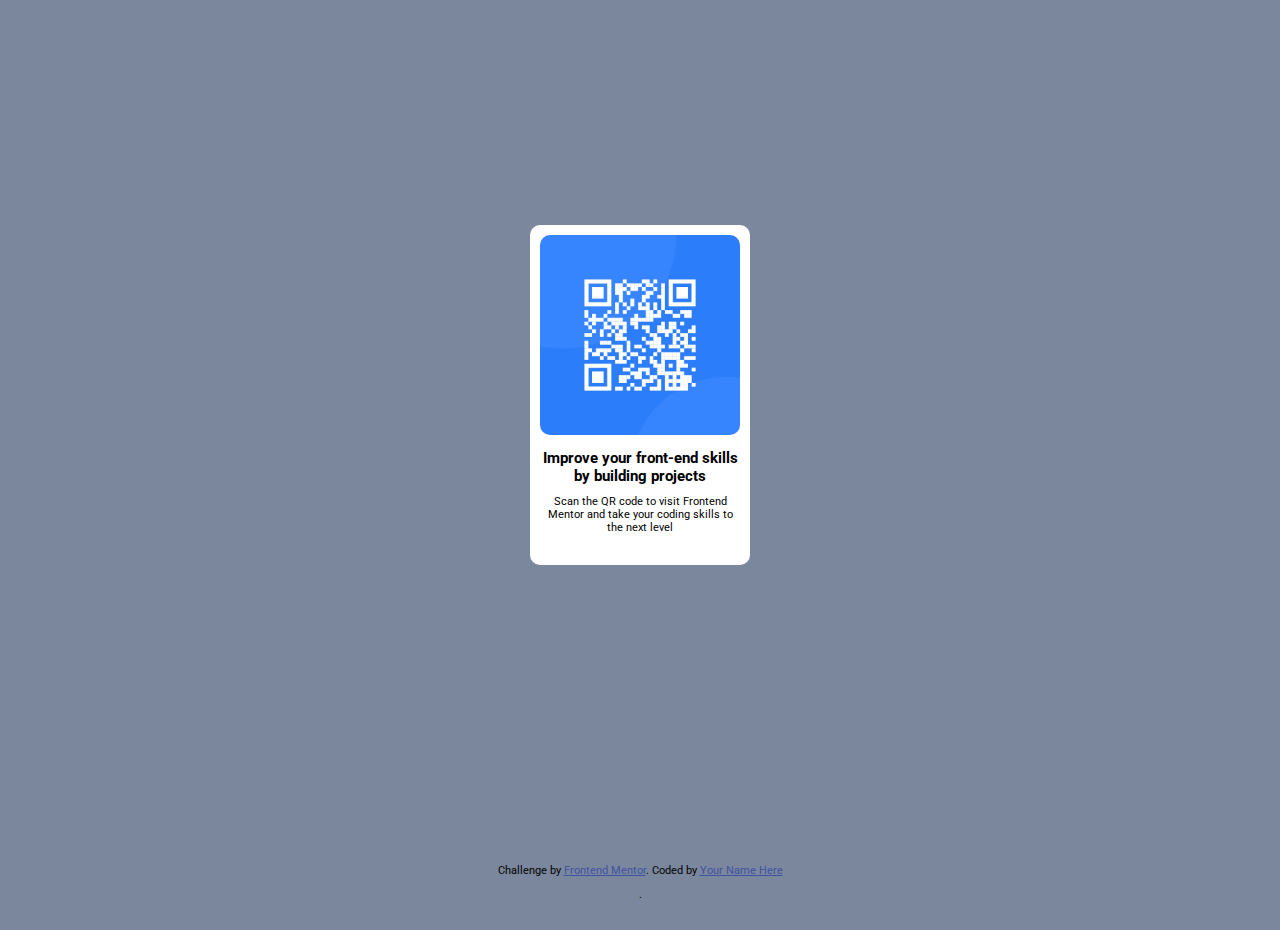
<file: index.html>
<!DOCTYPE html>
<html lang="en">
<head>
  <meta charset="UTF-8">
  <meta name="viewport" content="width=device-width, initial-scale=1.0"> <!-- displays site properly based on user's device -->

  <link rel="icon" type="image/png" sizes="32x32" href="./images/favicon-32x32.png">

  <link rel="stylesheet" type="text/css" href="style.css">

  <title>Frontend Mentor | QR code component</title>

  <!-- Feel free to remove these styles or customise in your own stylesheet 👍 -->
  <style>
    .attribution { font-size: 11px; text-align: center; }
    .attribution a { color: hsl(228, 45%, 44%); }
  </style>
</head>
<body>
<main>
<div class="container">

  <img src="./images/image-qr-code.png" alt="">

  <h1>Improve your front-end skills by building projects</h1>

  <h2>Scan the QR code to visit Frontend Mentor and take your coding skills to the next level</h2>


</div>
</main>
<footer>
  <div class="attribution">
    <p>Challenge by <a href="https://www.frontendmentor.io?ref=challenge" target="_blank">Frontend Mentor</a>. 
    Coded by <a href="#">Your Name Here</a></p>.
  </div>
</footer>
</body>
</html>
</file>
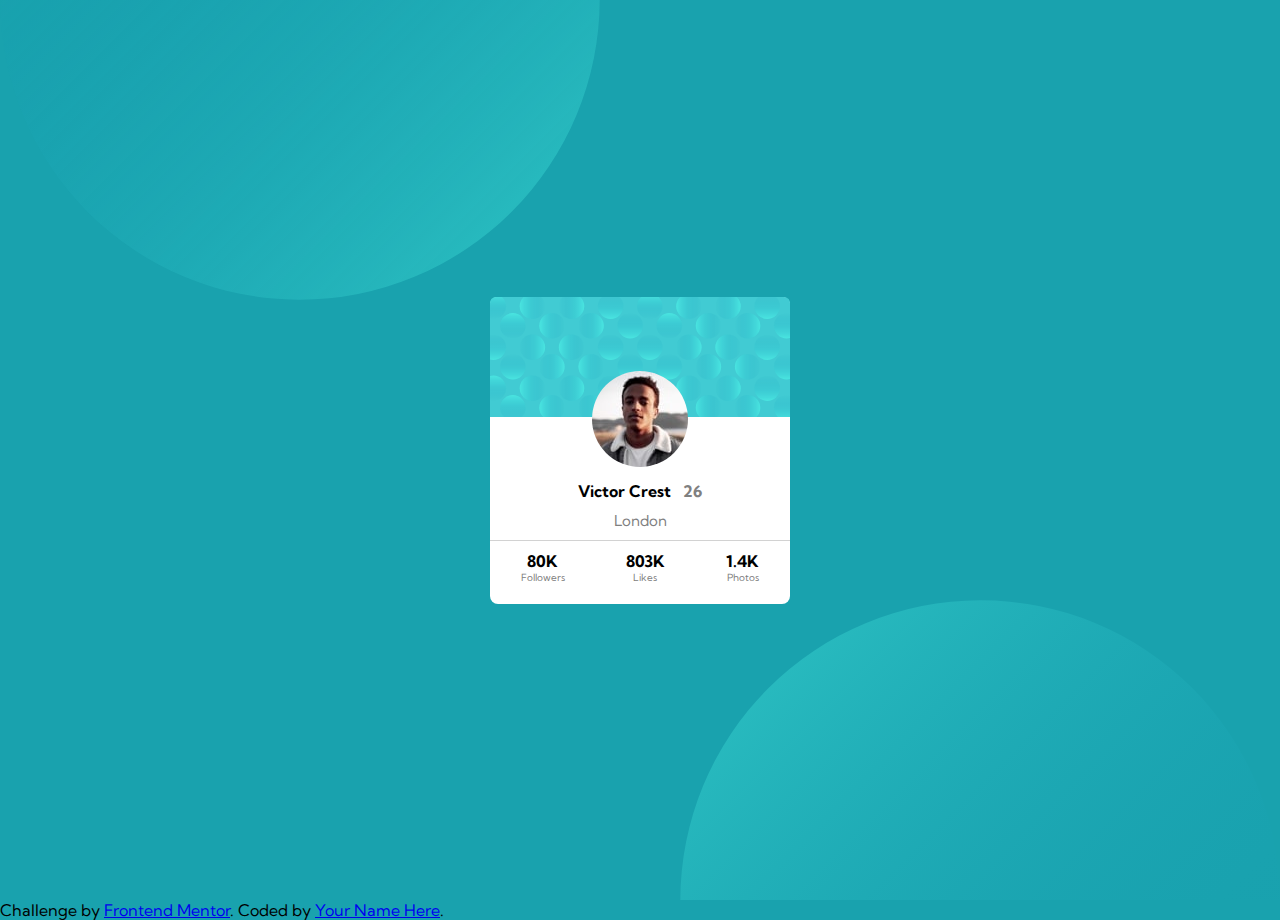
<file: profile-card/index.html>
<!DOCTYPE html>
<html lang="en">
<head>
  <meta charset="UTF-8">
  <meta name="viewport" content="width=device-width, initial-scale=1.0"> <!-- displays site properly based on user's device -->

  <link rel="icon" type="image/png" sizes="32x32" href="./images/favicon-32x32.png">

  <link rel="stylesheet" type="text/css" href="style.css">
  
  <title>Frontend Mentor | Profile card component</title>

  <!-- Feel free to remove these styles or customise in your own stylesheet 👍 -->
  <style>
    .attribution { font-size: 11px; text-align: center; }
    .attribution a { color: hsl(228, 45%, 44%); }
  </style>
</head>

<body>

<main>

  <div class="background-image-top-left"></div>
  <div class="background-image-bottom-left"></div>

  <div class="container">
    <img class="topo" src="./images/bg-pattern-card.svg">
    <img class="foto" src="./images/image-victor.jpg" alt="Foto de perfil">
    <div class="profile-name">Victor Crest&nbsp&nbsp&nbsp<span>26</span> </div>
    
    <div class="country">London</div>
 

  

  
  <div class="numeros">

    <div class="stats-box">
      <div class="stats-number">80K</div>
      <div class="stats-label">Followers</div>
    </div>

  <div class="stats-box">
      <div class="stats-number">803K</div>
      <div class="stats-label">Likes</div>
  </div>

  <div class="stats-box">
      <div class="stats-number">1.4K</div>
      <div class="stats-label">Photos</div>
  </div>

</div>  

</main>
  

    
  
</div>


  <footer>
    Challenge by <a href="https://www.frontendmentor.io?ref=challenge" target="_blank">Frontend Mentor</a>. 
    Coded by <a href="#">Your Name Here</a>.
  </footer>
</body>
</html>
</file>
<file: style.css>
@import url('https://fonts.googleapis.com/css2?family=Roboto:ital,wght@0,300;0,700;1,300&display=swap');

::before ::after {
    margin: 0;
    padding: 0;
    box-sizing: border-box;
}

:root {
    font-family: 'Roboto', sans-serif;
}



body {
    background-color: hsl(220, 15%, 55%);
}

main {
    display: flex;
    justify-content: center;
    align-items: center;
    height: 86vh;
}


.container {
    background-color: white;
    padding: 10px;
    text-align: center;
    border-radius: 10px;
    width: 200px;
    height: 320px;



}

img {
    width: 200px;
    height: auto;
    border-radius: 5%;

}

h1 {
    margin-top: 10px;
    font-weight: 700;
    font-size: 15px;
}

h2 {
    margin-top: 10px;
    font-weight: 400;
    font-size: 11px;
}

footer {
    margin-top: 50px;
    display: flex;
    justify-content: center;
    align-items: center;
    height: 10vh;
}

@media screen and (max-width: 768px) {

    .container {
        display: flex;
        justify-content: center;
        flex-direction: column;
    }

}
</file>
<file: profile-card/style.css>
@import url('https://fonts.googleapis.com/css2?family=Kumbh+Sans:wght@400;700&family=Roboto:ital,wght@0,300;0,700;1,300&display=swap');

:root {
    font-family: 'Kumbh Sans', sans-serif;
}

body{
    margin: 0;
    padding: 0;
    background-color: hsl(185, 75%, 39%)
   
}

.background-image-top-left {
    position: absolute;
    top: 0;
    left: 0;
    width: 600px; 
    height: 300px; 
    background-image: url(./images/bg-pattern-bottom.svg);
    background-size: cover;
    transform: rotate(-180deg);
    
}

.background-image-bottom-left {
    position: absolute;
    bottom: 0;
    right: 0;
    width: 600px; 
    height: 300px; 
    background-image: url(./images/bg-pattern-bottom.svg);
    background-size: cover; 
    

}

main {
    display: flex;
    justify-content: center;
    align-items: center;
    height: 100vh;
    margin: 0;

}

.container {
    position: absolute;
    width: 300px; 
    padding: 0px 0px 20px 0px;
    background-color: #ffffff; 
    border-radius: 8px;
    text-align: center;
   
    
}


.topo {
    width: 300px;
    border-radius: 6px 6px 0 0;
    
}

.foto {
    display: inline-block;
    border-radius: 50%;
    margin-top: -50px;
}

.profile-name{
    margin: 10px 0 10px 0;
    font-weight: 700;
}

.country{
    color: gray;
    font-size: 15px;
    
}

span{
    color: gray;
}

.numeros {
    display: flex;
    margin-top: 10px;
    border-top: 1px solid rgb(210, 210, 210);
    padding-top: 10px;
    justify-content: space-around;
    object-fit: cover;

}

.stats-number{
    text-decoration: solid;
    color: black;
    font-weight: bold;
}

.stats-label{
    color: gray;
    font-size: 10px;
}
</file>
